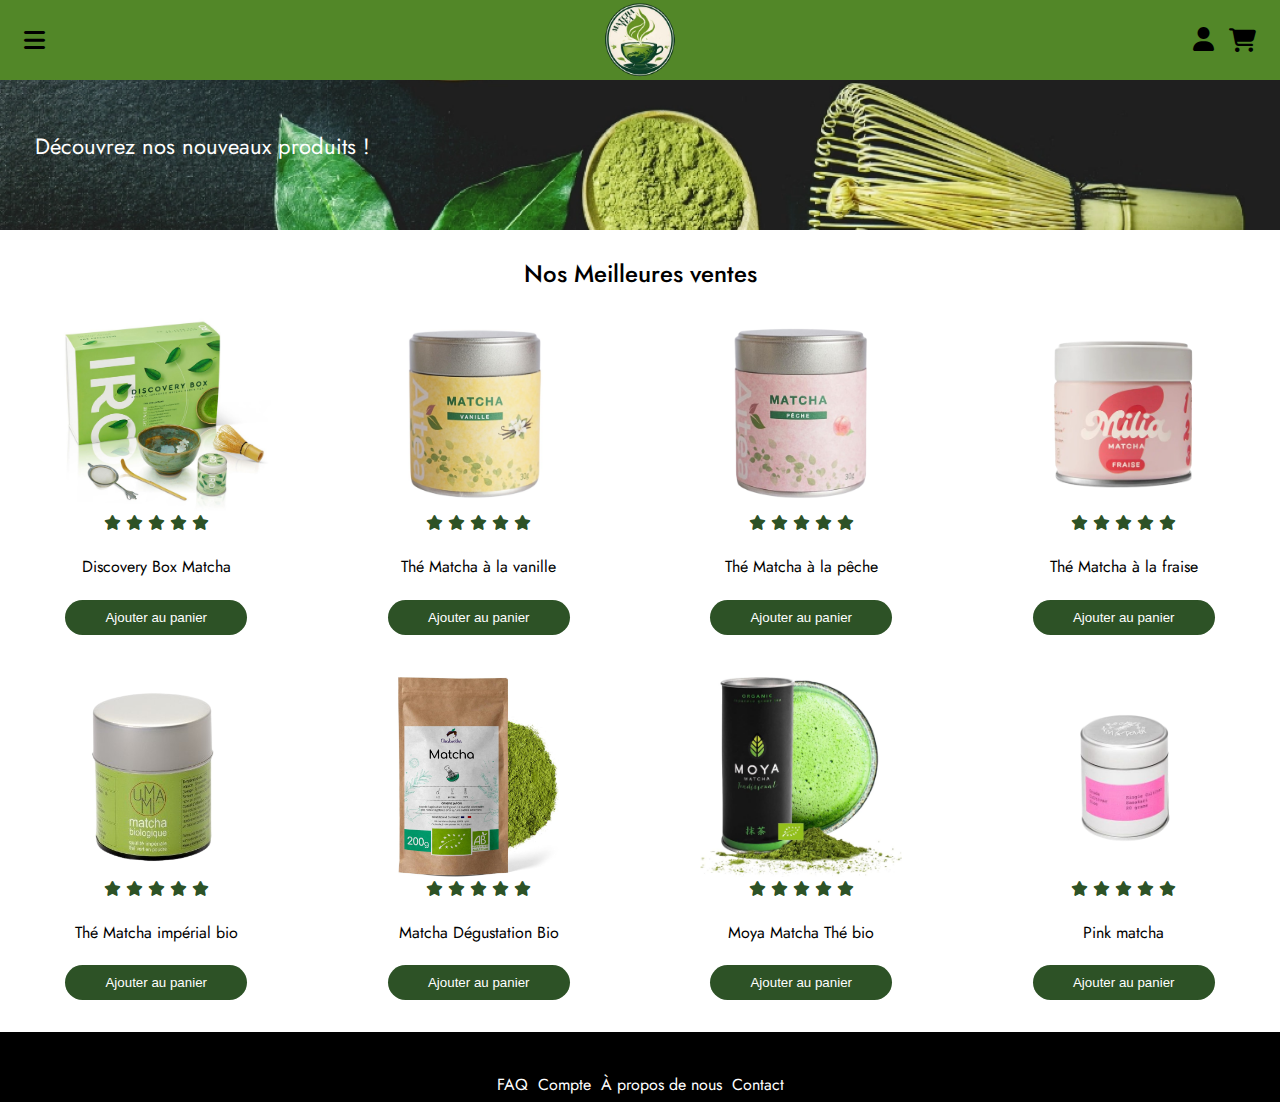
<file: pages/index.html>
<!DOCTYPE html>
<html lang="fr">
<head>
    <meta charset="UTF-8">
    <meta name="viewport" content="width=device-width, initial-scale=1.0">
    <link rel="stylesheet" href="../assets/styles.css">
    <link rel="stylesheet" href="https://cdnjs.cloudflare.com/ajax/libs/font-awesome/6.7.2/css/all.min.css">
    <link rel="preconnect" href="https://fonts.googleapis.com">
    <link rel="preconnect" href="https://fonts.googleapis.com">
    <link rel="preconnect" href="https://fonts.gstatic.com" crossorigin>
    <link href="https://fonts.googleapis.com/css2?family=Jost:ital,wght@0,100..900;1,100..900&family=Madimi+One&display=swap" rel="stylesheet">
    <title>Matcha tea</title>
</head>
<body>
    <header>
        <nav>
            <div class="nav-bar">
                <i class="fa-solid fa-bars"></i>
                <ul class="left-menu">
                    <li>
                        <a href="./vente.html">
                            Tout nos produits
                        </a>
                    </li>
                    <li>Thés</li>
                    <li>Accessoires</li>
                    <li>Matcha</li>
                </ul>
                <a href="./index.html" class="logo">
                    <img src="../assets/Logo_Matcha_Tea.png" alt="logo">
                </a>
                <div class="nav-icons">
                    <a href="./profil.html">
                        <i class="fa-solid fa-user"></i>
                    </a>
                    <i class="fa-solid fa-cart-shopping"></i>
                </div>
            </div>
        </nav>
        <section class="banner">
            <img src="../assets/the-matcha-png.png 1.png" alt="">
            <h2>Découvrez nos nouveaux produits !</h2>
        </section>
    </header>
    <main>
        <section id="best-sellers-container">
            <h2 class="best-sellers-title">Nos Meilleures ventes</h2>
            <div class="best-sellers-container">
                <div class="best-sellers-product">
                    <img src="../assets/Discovery box matcha 1.png" alt="">
                    <div class="rating-star">
                        <i class="fa-solid fa-star"></i>
                        <i class="fa-solid fa-star"></i>
                        <i class="fa-solid fa-star"></i>
                        <i class="fa-solid fa-star"></i>
                        <i class="fa-solid fa-star"></i>
                    </div>
                    <h4 class="best-sellers-description">Discovery Box Matcha</h4>
                    <button class="add-best-sellers">Ajouter au panier</button>
                </div>
                <div class="best-sellers-product">
                    <img src="../assets/Matcha vanille 1.png" alt="">
                    <div class="rating-star">
                        <i class="fa-solid fa-star"></i>
                        <i class="fa-solid fa-star"></i>
                        <i class="fa-solid fa-star"></i>
                        <i class="fa-solid fa-star"></i>
                        <i class="fa-solid fa-star gray-star"></i>
                    </div>
                    <h4 class="best-sellers-description">Thé Matcha à la vanille</h4>
                    <button class="add-best-sellers">Ajouter au panier</button>
                </div>
                <div class="best-sellers-product">
                    <img src="../assets/Matcha_pêche.png" alt="">
                    <div class="rating-star">
                        <i class="fa-solid fa-star"></i>
                        <i class="fa-solid fa-star"></i>
                        <i class="fa-solid fa-star"></i>
                        <i class="fa-solid fa-star"></i>
                        <i class="fa-solid fa-star gray-star"></i>
                    </div>
                    <h4 class="best-sellers-description">Thé Matcha à la pêche</h4>
                    <button class="add-best-sellers">Ajouter au panier</button>
                </div>
                <div class="best-sellers-product">
                    <img src="../assets/matcha3.png" alt="Thé Matcha à la fraise">
                    <div class="rating-star">
                        <i class="fa-solid fa-star"></i>
                        <i class="fa-solid fa-star"></i>
                        <i class="fa-solid fa-star"></i>
                        <i class="fa-solid fa-star"></i>
                        <i class="fa-solid fa-star"></i>
                    </div>
                    <h4 class="best-sellers-description">Thé Matcha à la fraise</h4>
                    <button class="add-best-sellers">Ajouter au panier</button>
                </div>
                <div class="best-sellers-product">
                    <img src="../assets/matcha-imperial-bio.png" alt="Thé Matcha impérial bio">
                    <div class="rating-star">
                        <i class="fa-solid fa-star"></i>
                        <i class="fa-solid fa-star"></i>
                        <i class="fa-solid fa-star"></i>
                        <i class="fa-solid fa-star"></i>
                        <i class="fa-solid fa-star"></i>
                    </div>
                    <h4 class="best-sellers-description">Thé Matcha impérial bio</h4>
                    <button class="add-best-sellers">Ajouter au panier</button>
                </div>
                <div class="best-sellers-product">
                    <img src="../assets/matcha-premium_bio.jpg" alt="">
                    <div class="rating-star">
                        <i class="fa-solid fa-star"></i>
                        <i class="fa-solid fa-star"></i>
                        <i class="fa-solid fa-star"></i>
                        <i class="fa-solid fa-star"></i>
                        <i class="fa-solid fa-star gray-star"></i>
                    </div>
                    <h4 class="best-sellers-description">Matcha Dégustation Bio</h4>
                    <!--19.99-->
                    <button class="add-best-sellers">Ajouter au panier</button>
                </div>
                <div class="best-sellers-product">
                    <img src="../assets/moya-matcha.jpg" alt="">
                    <div class="rating-star">
                        <i class="fa-solid fa-star"></i>
                        <i class="fa-solid fa-star"></i>
                        <i class="fa-solid fa-star"></i>
                        <i class="fa-solid fa-star"></i>
                        <i class="fa-solid fa-star"></i>
                    </div>
                    <h4 class="best-sellers-description">
                        Moya Matcha Thé bio
                    </h4>
                    <!--13.99-->
                    <button class="add-best-sellers">Ajouter au panier</button>
                </div>
                <div class="best-sellers-product">
                    <img src="../assets/pink_matcha.png" alt="Pink matcha">
                    <div class="rating-star">
                        <i class="fa-solid fa-star"></i>
                        <i class="fa-solid fa-star"></i>
                        <i class="fa-solid fa-star"></i>
                        <i class="fa-solid fa-star"></i>
                        <i class="fa-solid fa-star"></i>
                    </div>
                    <h4 class="best-sellers-description">Pink matcha</h4>
                    <button class="add-best-sellers">Ajouter au panier</button>
                </div>
            </div>
        </section>
    </main>
    <footer>
        <section>
            <h2 class="logo">Matcha tea</h2>
                <div>
                    <p>
                        FAQ
                    </p>
                    <p>
                        <a href="./user.html">
                            Compte
                        </a>
                    </p>
                    <p>
                        <a href="./apropos.html">
                            À propos de nous
                        </a>
                    </p>
                    <p>
                        <a href="./contact.html">
                            Contact
                        </a>
                    </p>
                </div>
        </section>
    </footer>
    <script>
        document.querySelector('.fa-bars').addEventListener('click', function() {
            const leftMenu = document.querySelector('.left-menu');
            // Toggle the sliding menu
            if (leftMenu.style.left === '0px') {
                leftMenu.style.left = '-350px'; // Slide out (off-screen)
            } else {
                leftMenu.style.left = '0px'; // Slide in (visible)
            }
        });
    </script>
</body>
</html>
</file>
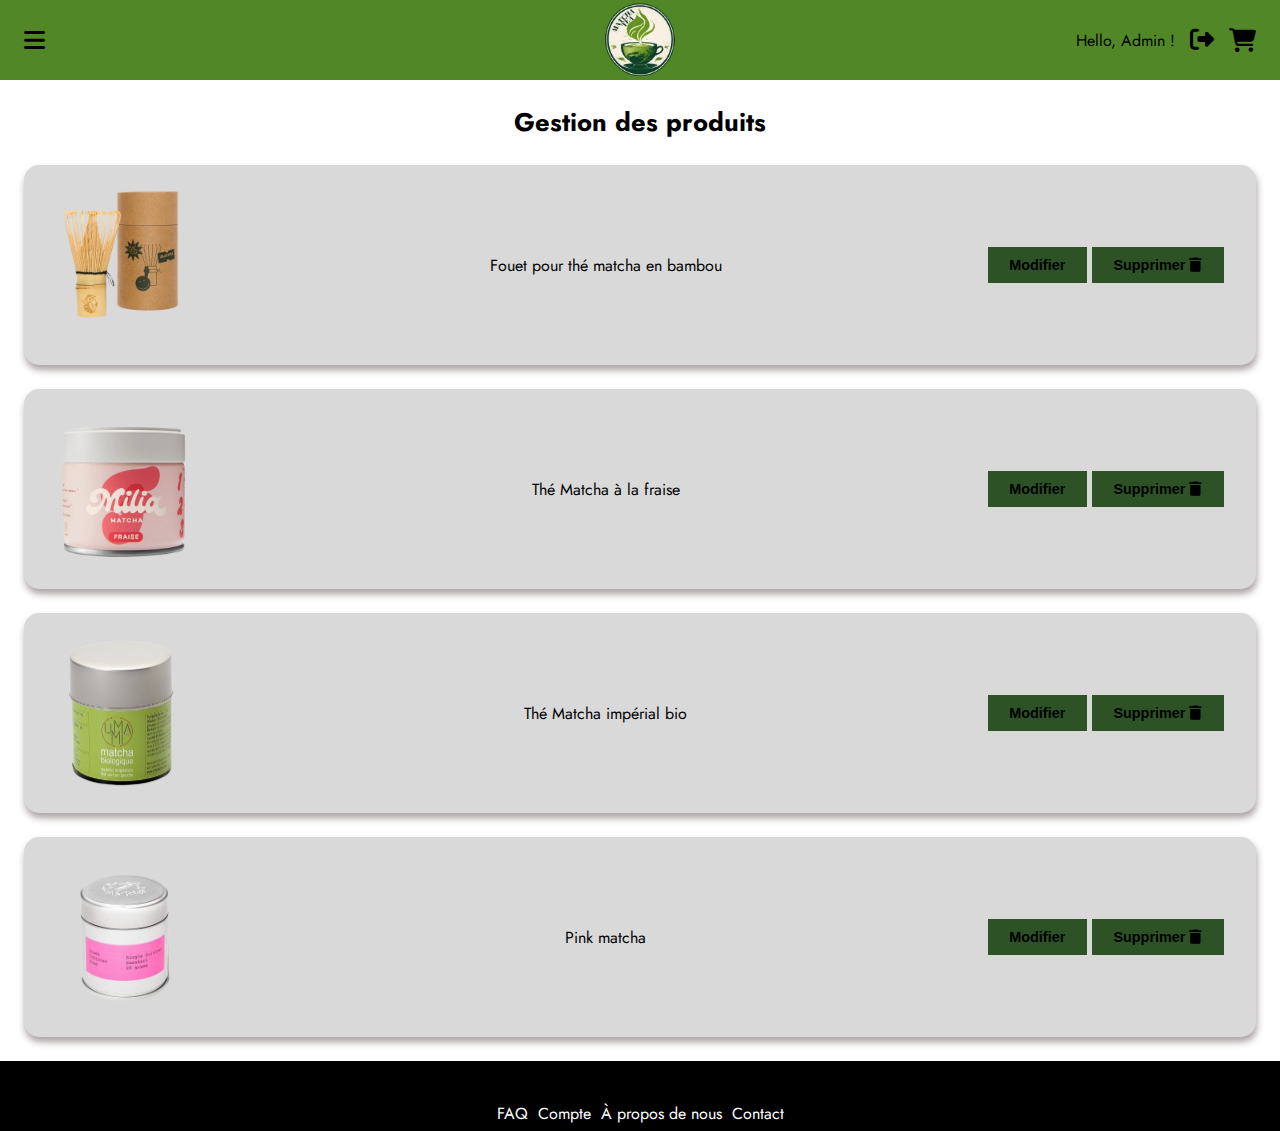
<file: pages/admin.html>
<!DOCTYPE html>
<html lang="en">
<head>
    <meta charset="UTF-8">
    <meta name="viewport" content="width=device-width, initial-scale=1.0">
    <link rel="stylesheet" href="../assets/styles.css">
    <link rel="stylesheet" href="https://cdnjs.cloudflare.com/ajax/libs/font-awesome/6.7.2/css/all.min.css">
    <link rel="preconnect" href="https://fonts.googleapis.com">
    <link rel="preconnect" href="https://fonts.googleapis.com">
    <link rel="preconnect" href="https://fonts.gstatic.com" crossorigin>
    <link href="https://fonts.googleapis.com/css2?family=Jost:ital,wght@0,100..900;1,100..900&family=Madimi+One&display=swap" rel="stylesheet">
    <title>Matcha Tea</title>
</head>
<body>
    <header>
        <nav>
            <div class="nav-bar">
                <i class="fa-solid fa-bars"></i>
                <ul class="left-menu">
                    <li><a href="#">Tableau de bord</a></li>
                    <li><a href="#">Gestion des produits</a></li>
                    <li><a href="#">Commandes</a></li>
                    <li><a href="#">Utilisateurs</a></li>
                    <li><a href="#">Paramètres</a></li>
                </ul>
                <a href="./index.html" class="logo">
                    <img src="../assets/Logo_Matcha_Tea.png" alt="logo">
                </a>
                <div class="nav-icons">
                    <p>Hello, Admin !</p>
                    <a href="./index.html">
                        <i class="fa-solid fa-right-from-bracket"></i>
                    </a>
                    <i class="fa-solid fa-cart-shopping"></i>
                </div>
            </div>
        </nav>
    </header>
    <main>
        <section class="admin-section">
            <h1>Gestion des produits</h1>
            <div class="admin-card">
                <img src="../assets/fouet_matcha.png" alt="fouet pour thé matcha en bambou">
                <p>Fouet pour thé matcha en bambou</p>
                <div class="buttons-card">
                    <button>Modifier</button>
                    <button>
                        Supprimer
                        <i class="fa-solid fa-trash"></i>
                    </button>
                </div>
            </div>
            <div class="admin-card">
                <img src="../assets/matcha3.png" alt="Thé Matcha à la fraise">
                <p>Thé Matcha à la fraise</p>
                <div class="buttons-card">
                    <button>Modifier</button>
                    <button>
                        Supprimer
                        <i class="fa-solid fa-trash"></i>
                    </button>
                </div>
            </div>
            <div class="admin-card">
                <img src="../assets/matcha-imperial-bio.png" alt="Thé Matcha impérial bio">
                <p>Thé Matcha impérial bio</p>
                <div class="buttons-card">
                    <button>Modifier</button>
                    <button>
                        Supprimer
                        <i class="fa-solid fa-trash"></i>
                    </button>
                </div>
            </div>
            <div class="admin-card">
                <img src="../assets/pink_matcha.png" alt="Pink matcha">
                <p>Pink matcha</p>
                <div class="buttons-card">
                    <button>Modifier</button>
                    <button>
                        Supprimer
                        <i class="fa-solid fa-trash"></i>
                    </button>
                </div>
            </div>  
        </section>
    </main>
    <footer>
        <section>
            <h2 class="logo">Matcha tea</h2>
                <div>
                    <p>
                        FAQ
                    </p>
                    <p>
                        <a href="./user.html">
                            Compte
                        </a>
                    </p>
                    <p>
                        <a href="./apropos.html">
                            À propos de nous
                        </a>
                    </p>
                    <p>
                        <a href="./contact.html">
                            Contact
                        </a>
                    </p>
                </div>
        </section>
    </footer>
    <script>
        document.querySelector('.fa-bars').addEventListener('click', function() {
            const leftMenu = document.querySelector('.left-menu');
            // Toggle the sliding menu
            if (leftMenu.style.left === '0px') {
                leftMenu.style.left = '-350px'; // Slide out (off-screen)
            } else {
                leftMenu.style.left = '0px'; // Slide in (visible)
            }
        });
    </script>
</body>
</html>
</file>
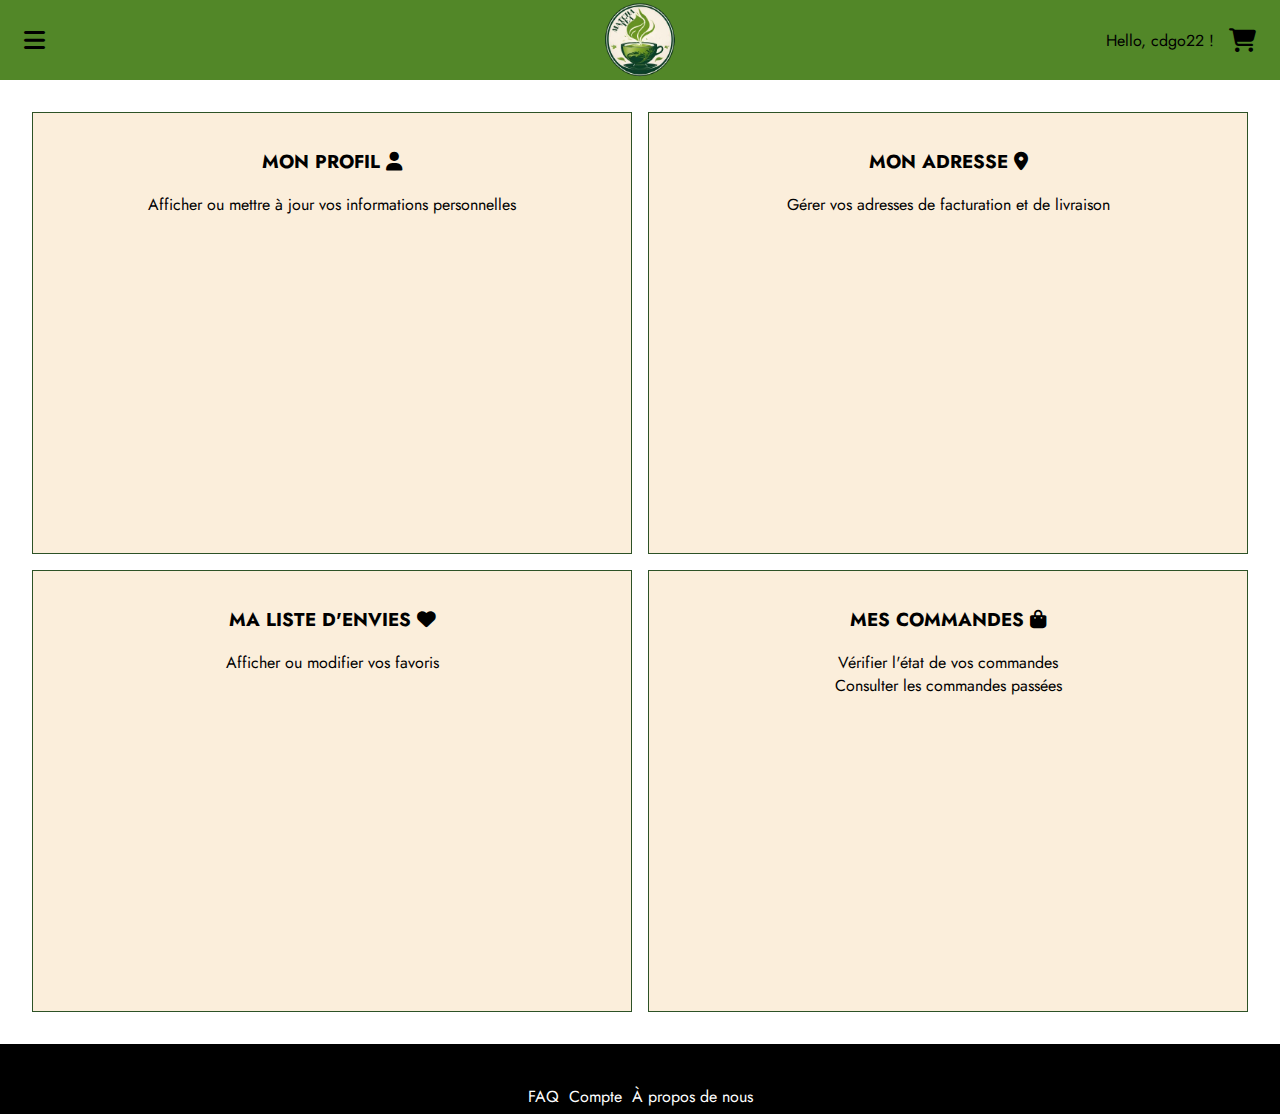
<file: pages/client.html>
<!DOCTYPE html>
<html lang="en">
<head>
    <meta charset="UTF-8">
    <meta name="viewport" content="width=device-width, initial-scale=1.0">
    <link rel="stylesheet" href="../assets/styles.css">
    <link rel="stylesheet" href="https://cdnjs.cloudflare.com/ajax/libs/font-awesome/6.7.2/css/all.min.css">
    <link rel="preconnect" href="https://fonts.googleapis.com">
    <link rel="preconnect" href="https://fonts.googleapis.com">
    <link rel="preconnect" href="https://fonts.gstatic.com" crossorigin>
    <link href="https://fonts.googleapis.com/css2?family=Jost:ital,wght@0,100..900;1,100..900&family=Madimi+One&display=swap" rel="stylesheet">
    <title>Matcha Tea</title>
</head>
<body>
    <header>
        <nav>
            <div class="nav-bar">
                <i class="fa-solid fa-bars"></i>
                <ul class="left-menu">
                    <li>
                        <a href="./vente.html">
                            Tout nos produits
                        </a>
                    </li>
                    <li>Thés</li>
                    <li>Accessoires</li>
                    <li>Matcha</li>
                </ul>
                <a href="./index.html" class="logo">
                    <img src="../assets/Logo_Matcha_Tea.png" alt="logo">
                </a>
                <div class="nav-icons">
                    <p>Hello, cdgo22 !</p>
                    <i class="fa-solid fa-cart-shopping"></i>
                </div>
            </div>
        </nav>
    </header>
    <main>
        <section class="client-section">
            <div class="client-card">
                <h3>
                    MON PROFIL
                    <i class="fa-solid fa-user"></i>
                </h3>
                <p>Afficher ou mettre à jour vos informations personnelles</p>
            </div>
            <div class="client-card">
                <h3>
                    MON ADRESSE
                    <i class="fa-solid fa-location-dot"></i>
                </h3>
                <p>Gérer vos adresses de facturation et de livraison</p>
            </div>
            <div class="client-card">
                <h3>
                    MA LISTE D'ENVIES
                    <i class="fa-solid fa-heart"></i>
                </h3>
                <p>Afficher ou modifier vos favoris</p>
            </div>
            <div class="client-card">
                <h3>
                    MES COMMANDES
                    <i class="fa-solid fa-bag-shopping"></i>
                </h3>
                <p>Vérifier l'état de vos commandes</p>
                <p>Consulter les commandes passées</p>
            </div>
        </section>
    </main>
    <footer>
        <section>
            <h2 class="logo">Matcha tea</h2>
                <div>
                    <p>
                        FAQ
                    </p>
                    <p>
                        <a href="./user.html">
                            Compte
                        </a>
                    </p>
                    <p>
                        <a href="./apropos.html">
                            À propos de nous
                        </a>
                    </p>
                </div>
        </section>
    </footer>
    <script>
        document.querySelector('.fa-bars').addEventListener('click', function() {
            const leftMenu = document.querySelector('.left-menu');
            // Toggle the sliding menu
            if (leftMenu.style.left === '0px') {
                leftMenu.style.left = '-350px'; // Slide out (off-screen)
            } else {
                leftMenu.style.left = '0px'; // Slide in (visible)
            }
        });
    </script>
</body>
</html>
</file>
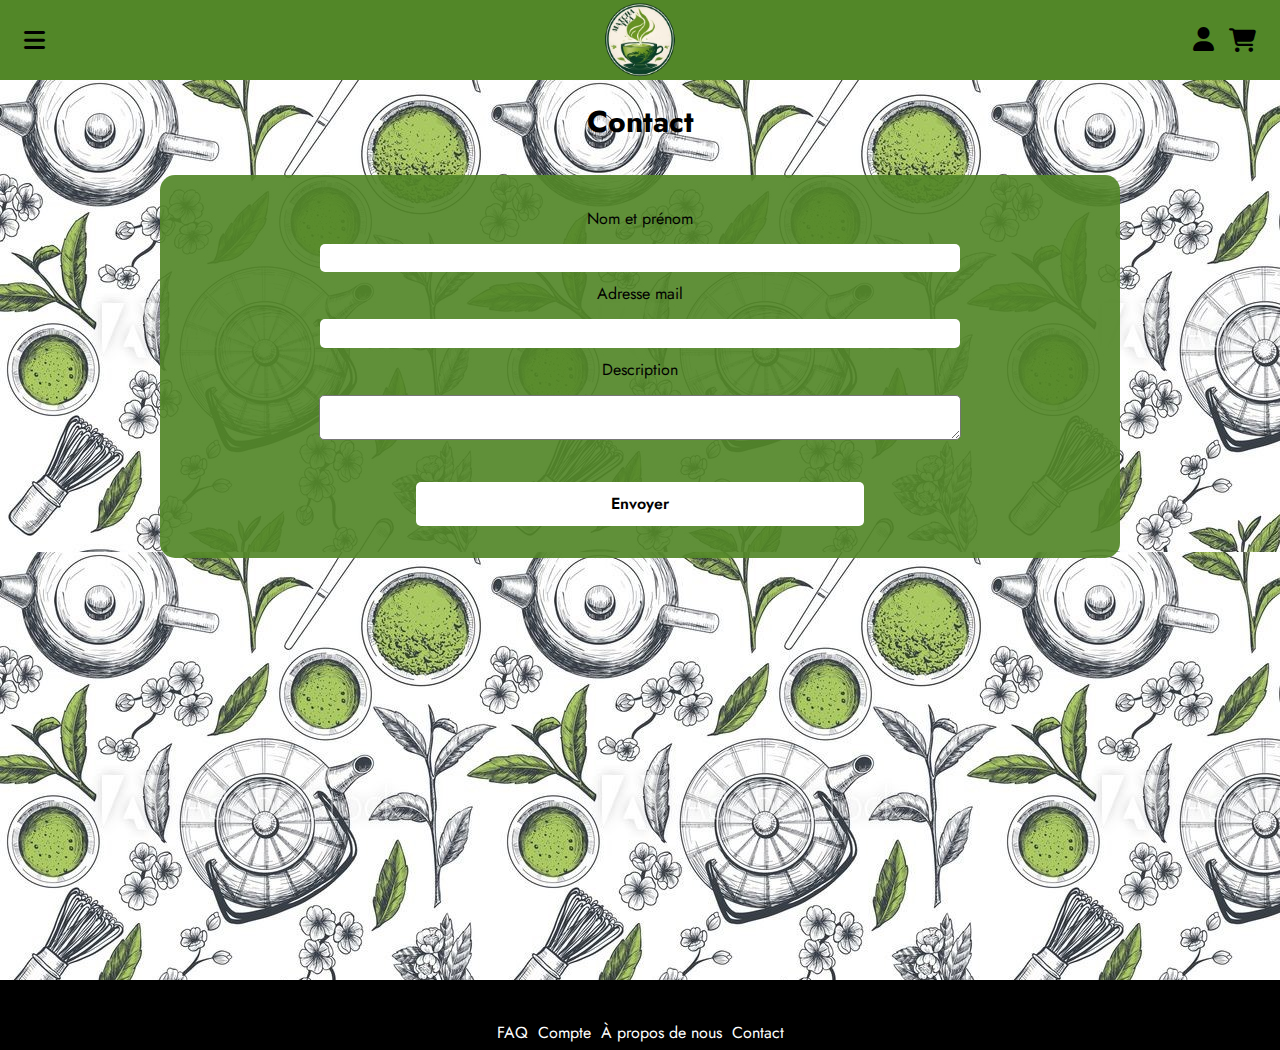
<file: pages/contact.html>
<!DOCTYPE html>
<html lang="fr">
<head>
    <meta charset="UTF-8">
    <meta name="viewport" content="width=device-width, initial-scale=1.0">
    <link rel="stylesheet" href="../assets/styles.css">
    <link rel="stylesheet" href="https://cdnjs.cloudflare.com/ajax/libs/font-awesome/6.7.2/css/all.min.css">
    <link rel="preconnect" href="https://fonts.googleapis.com">
    <link rel="preconnect" href="https://fonts.googleapis.com">
    <link rel="preconnect" href="https://fonts.gstatic.com" crossorigin>
    <link href="https://fonts.googleapis.com/css2?family=Jost:ital,wght@0,100..900;1,100..900&family=Madimi+One&display=swap" rel="stylesheet">
    <title>Matcha tea</title>
</head>
<body class="contact-body">
    <header>
        <nav>
            <div class="nav-bar">
                <i class="fa-solid fa-bars"></i>
                <ul class="left-menu">
                    <li>
                        <a href="./vente.html">
                            Tout nos produits
                        </a>
                    </li>
                    <li>Thés</li>
                    <li>Accessoires</li>
                    <li>Matcha</li>
                </ul>
                <a href="./index.html" class="logo">
                    <img src="../assets/Logo_Matcha_Tea.png" alt="logo">
                </a>
                <div class="nav-icons">
                    <a href="./profil.html">
                        <i class="fa-solid fa-user"></i>
                    </a>
                    <i class="fa-solid fa-cart-shopping"></i>
                </div>
            </div>
        </nav>
    </header>
    <main class="contact">
        <section class="contact-container">
            <h1 class="contact-title">Contact</h1>
            <form id="contact-form">
                <label for="name" id="name">Nom et prénom</label>
                    <input
                        type="text"
                    >
                </label>
                <label for="mail" id="mail">Adresse mail</label>
                    <input
                        type="text"
                    >
                </label>
                <label for="description" id="description">Description</label>
                    <textarea
                    >
                    </textarea>
                <button id="send-button">Envoyer</button>
            </form>
        </section>
    </main>
    <footer>
        <section>
            <h2 class="logo">Matcha tea</h2>
                <div>
                    <p>
                        FAQ
                    </p>
                    <p>
                        <a href="./user.html">
                            Compte
                        </a>
                    </p>
                    <p>
                        <a href="./apropos.html">
                            À propos de nous
                        </a>
                    </p>
                    <p>
                        Contact
                    </p>
                </div>
        </section>
    </footer>
    <script>
        document.querySelector('.fa-bars').addEventListener('click', function() {
            const leftMenu = document.querySelector('.left-menu');
            // Toggle the sliding menu
            if (leftMenu.style.left === '0px') {
                leftMenu.style.left = '-350px'; // Slide out (off-screen)
            } else {
                leftMenu.style.left = '0px'; // Slide in (visible)
            }
        });
    </script>
</body>
</html>
</file>
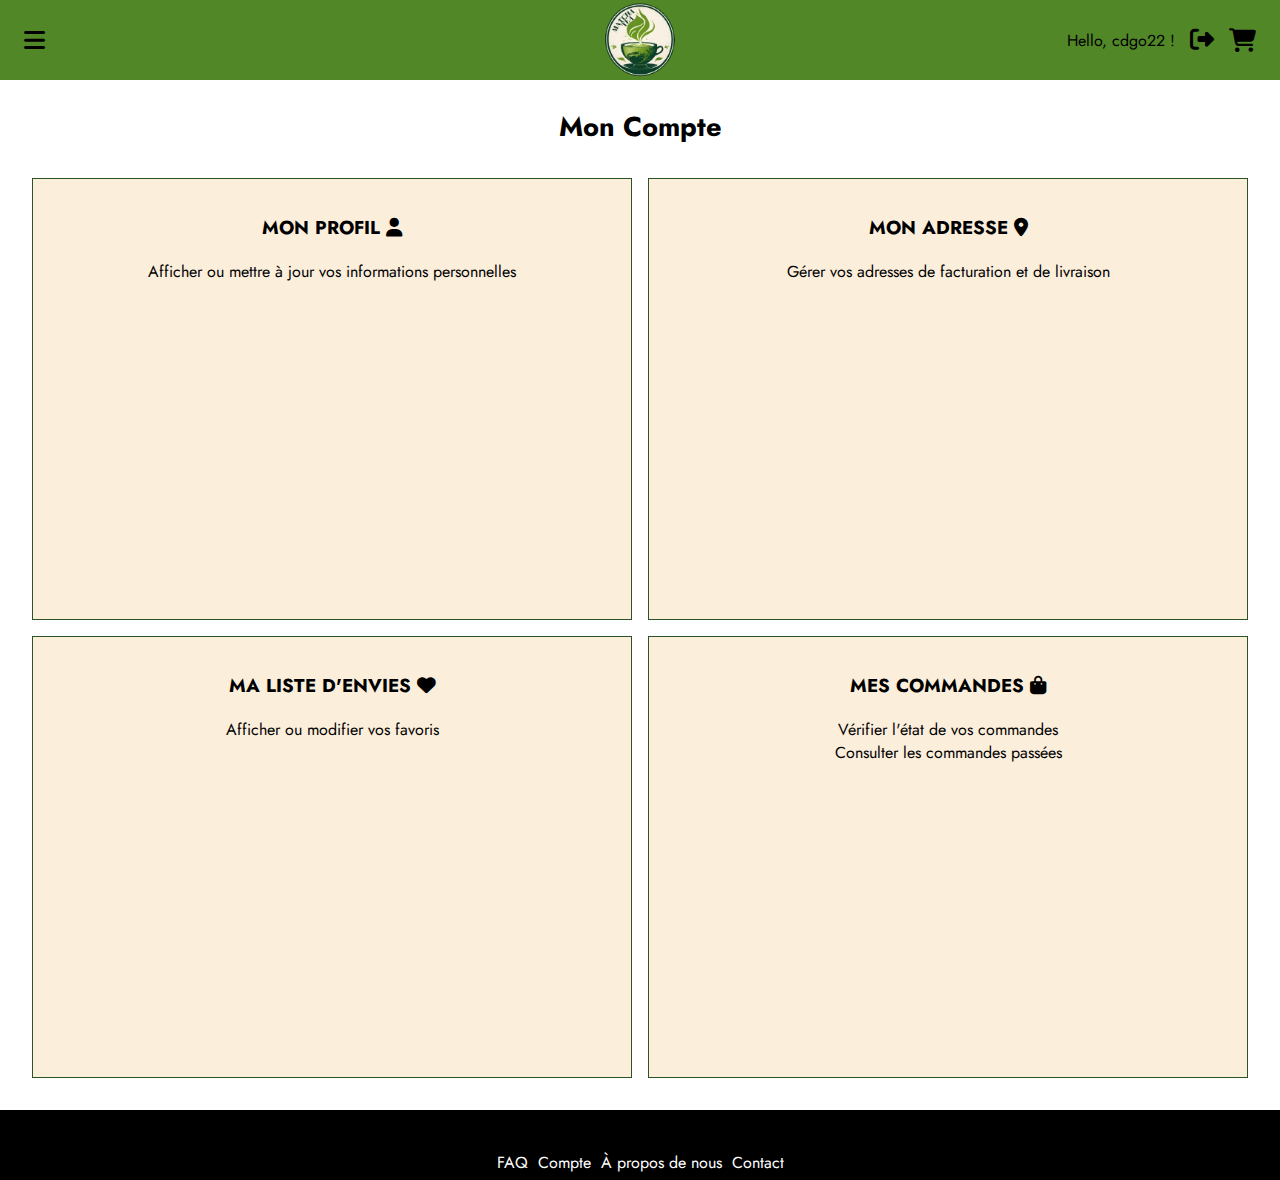
<file: pages/profil.html>
<!DOCTYPE html>
<html lang="en">
<head>
    <meta charset="UTF-8">
    <meta name="viewport" content="width=device-width, initial-scale=1.0">
    <link rel="stylesheet" href="../assets/styles.css">
    <link rel="stylesheet" href="https://cdnjs.cloudflare.com/ajax/libs/font-awesome/6.7.2/css/all.min.css">
    <link rel="preconnect" href="https://fonts.googleapis.com">
    <link rel="preconnect" href="https://fonts.googleapis.com">
    <link rel="preconnect" href="https://fonts.gstatic.com" crossorigin>
    <link href="https://fonts.googleapis.com/css2?family=Jost:ital,wght@0,100..900;1,100..900&family=Madimi+One&display=swap" rel="stylesheet">
    <title>Matcha Tea</title>
</head>
<body>
    <header>
        <nav>
            <div class="nav-bar">
                <i class="fa-solid fa-bars"></i>
                <ul class="left-menu">
                    <li>
                        <a href="./vente.html">
                            Tout nos produits
                        </a>
                    </li>
                    <li>Thés</li>
                    <li>Accessoires</li>
                    <li>Matcha</li>
                </ul>
                <a href="./index.html" class="logo">
                    <img src="../assets/Logo_Matcha_Tea.png" alt="logo">
                </a>
                <div class="nav-icons">
                    <p>Hello, cdgo22 !</p>
                    <a href="./index.html">
                        <i class="fa-solid fa-right-from-bracket"></i>
                    </a>
                    <i class="fa-solid fa-cart-shopping"></i>
                </div>
            </div>
        </nav>
    </header>
    <main>
        <section>
            <h1 class="client-section-title">Mon Compte</h1>
            <div class="client-section">
                <div class="client-card">
                    <h3>
                        MON PROFIL
                        <i class="fa-solid fa-user"></i>
                    </h3>
                    <p>Afficher ou mettre à jour vos informations personnelles</p>
                </div>
                <div class="client-card">
                    <h3>
                        MON ADRESSE
                        <i class="fa-solid fa-location-dot"></i>
                    </h3>
                    <p>Gérer vos adresses de facturation et de livraison</p>
                </div>
                <div class="client-card">
                    <h3>
                        MA LISTE D'ENVIES
                        <i class="fa-solid fa-heart"></i>
                    </h3>
                    <p>Afficher ou modifier vos favoris</p>
                </div>
                <div class="client-card">
                    <h3>
                        MES COMMANDES
                        <i class="fa-solid fa-bag-shopping"></i>
                    </h3>
                    <p>Vérifier l'état de vos commandes</p>
                    <p>Consulter les commandes passées</p>
                </div>
            </div>
        </section>
    </main>
    <footer>
        <section>
            <h2 class="logo">Matcha tea</h2>
                <div>
                    <p>
                        FAQ
                    </p>
                    <p>
                        <a href="./user.html">
                            Compte
                        </a>
                    </p>
                    <p>
                        <a href="./apropos.html">
                            À propos de nous
                        </a>
                    </p>
                    <p>
                        <a href="./contact.html">
                            Contact
                        </a>
                    </p>
                </div>
        </section>
    </footer>
    <script>
        document.querySelector('.fa-bars').addEventListener('click', function() {
            const leftMenu = document.querySelector('.left-menu');
            // Toggle the sliding menu
            if (leftMenu.style.left === '0px') {
                leftMenu.style.left = '-350px'; // Slide out (off-screen)
            } else {
                leftMenu.style.left = '0px'; // Slide in (visible)
            }
        });
    </script>
</body>
</html>
</file>
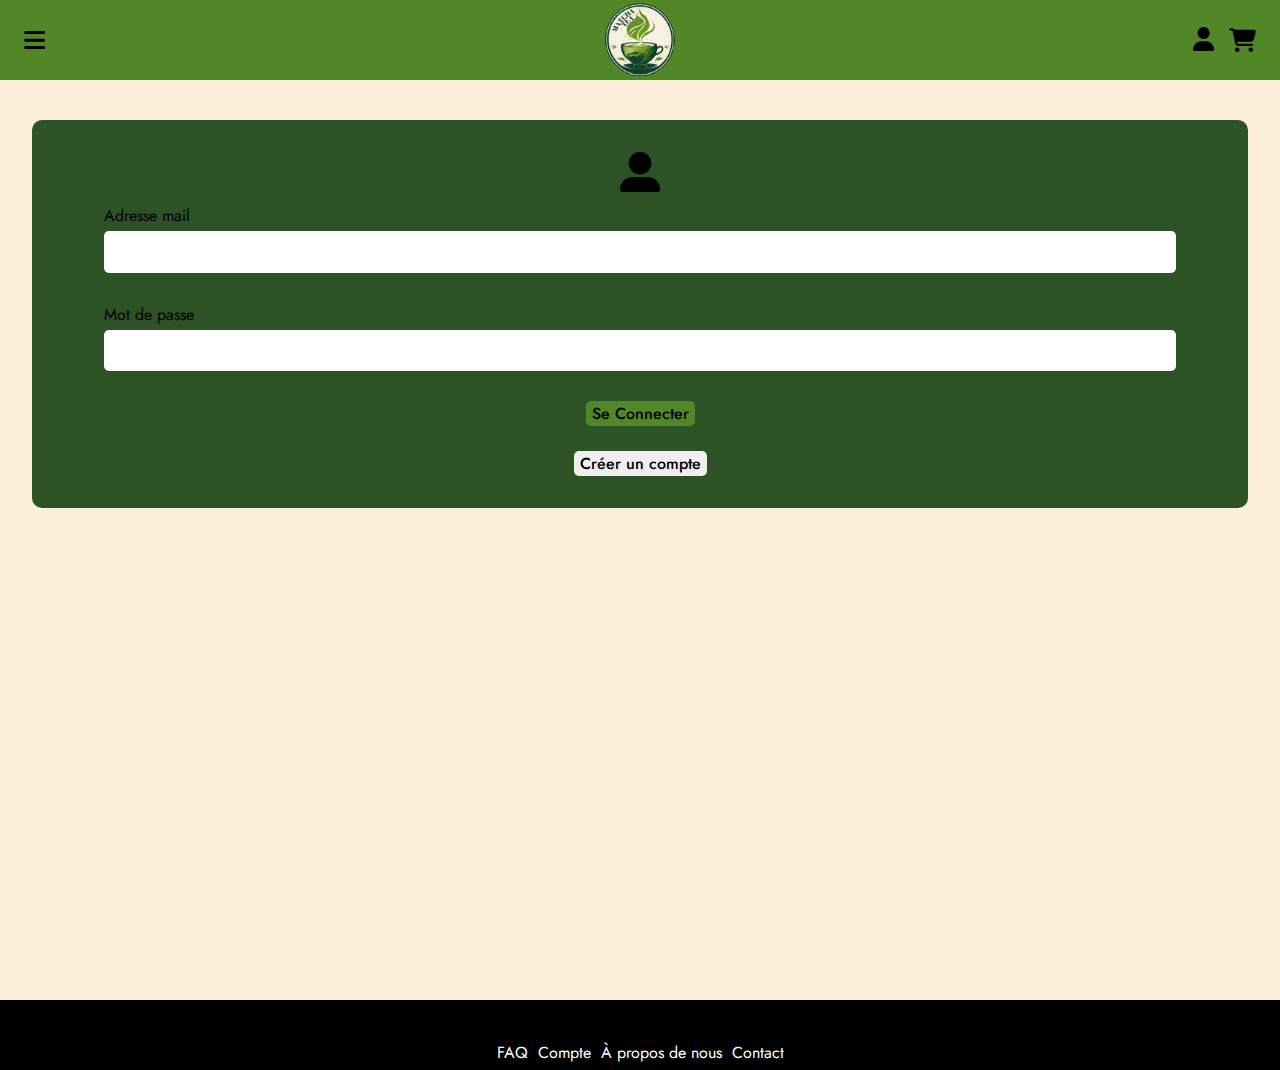
<file: pages/user.html>
<!DOCTYPE html>
<html lang="en">
<head>
    <meta charset="UTF-8">
    <meta name="viewport" content="width=device-width, initial-scale=1.0">
    <link rel="stylesheet" href="../assets/styles.css">
    <link rel="stylesheet" href="https://cdnjs.cloudflare.com/ajax/libs/font-awesome/6.7.2/css/all.min.css">
    <link rel="preconnect" href="https://fonts.googleapis.com">
    <link rel="preconnect" href="https://fonts.googleapis.com">
    <link rel="preconnect" href="https://fonts.gstatic.com" crossorigin>
    <link href="https://fonts.googleapis.com/css2?family=Jost:ital,wght@0,100..900;1,100..900&family=Madimi+One&display=swap" rel="stylesheet">
    <title>Matcha Tea</title>
</head>
<body>
    <header>
        <nav>
            <div class="nav-bar">
                <i class="fa-solid fa-bars"></i>
                <ul class="left-menu">
                    <li>
                        <a href="./vente.html">
                            Tout nos produits
                        </a>
                    </li>
                    <li>Thés</li>
                    <li>Accessoires</li>
                    <li>Matcha</li>
                </ul>
                <a href="./index.html" class="logo">
                    <img src="../assets/Logo_Matcha_Tea.png" alt="logo">
                </a>
                <div class="nav-icons">
                    <a href="./profil.html">
                        <i class="fa-solid fa-user"></i>
                    </a>
                    <i class="fa-solid fa-cart-shopping"></i>
                </div>
            </div>
        </nav>
    </header>
    <main>
        <section class="user-container">
            <h1></h1>
            <form id="user-form">
                <i class="fa-solid fa-user-large"></i>
                <label for="email" name="email">Adresse mail</label>
                <input type="email" id="email">
                <label for="password" name="password">Mot de passe</label>
                <input type="password" id="password">
                <div class="buttons">
                    <button class="connect-button">Se Connecter</button>
                    <button>Créer un compte</button>
                </div>
            </form>
        </section>
    </main>
    <footer>
        <section>
            <h2 class="logo">Matcha tea</h2>
                <div>
                    <p>
                        FAQ
                    </p>
                    <p>
                        <a href="./user.html">
                            Compte
                        </a>
                    </p>
                    <p>
                        <a href="./apropos.html">
                            À propos de nous
                        </a>
                    </p>
                    <p>
                        <a href="./contact.html">
                            Contact
                        </a>
                    </p>
                </div>
        </section>
    </footer>
    <script>
        document.querySelector('.fa-bars').addEventListener('click', function() {
            const leftMenu = document.querySelector('.left-menu');
            // Toggle the sliding menu
            if (leftMenu.style.left === '0px') {
                leftMenu.style.left = '-350px'; // Slide out (off-screen)
            } else {
                leftMenu.style.left = '0px'; // Slide in (visible)
            }
        });
    </script>
</body>
</html>
</file>
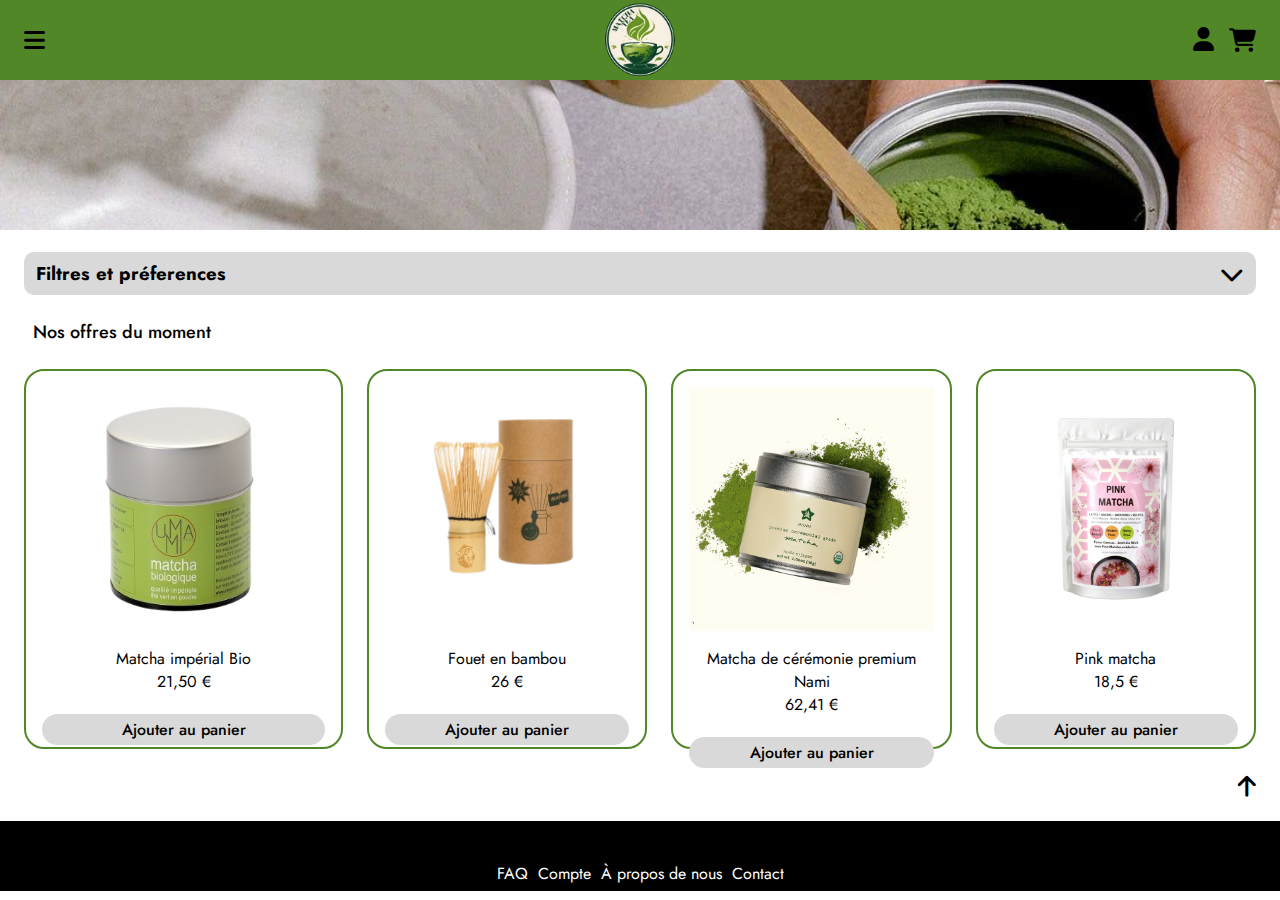
<file: pages/vente.html>
<!DOCTYPE html>
<html lang="fr">
<head>
    <meta charset="UTF-8">
    <meta name="viewport" content="width=device-width, initial-scale=1.0">
    <link rel="stylesheet" href="../assets/styles.css">
    <link rel="stylesheet" href="https://cdnjs.cloudflare.com/ajax/libs/font-awesome/6.7.2/css/all.min.css">
    <link rel="preconnect" href="https://fonts.googleapis.com">
    <link rel="preconnect" href="https://fonts.googleapis.com">
    <link rel="preconnect" href="https://fonts.gstatic.com" crossorigin>
    <link href="https://fonts.googleapis.com/css2?family=Jost:ital,wght@0,100..900;1,100..900&family=Madimi+One&display=swap" rel="stylesheet">
    <title>Matcha tea</title>
</head>
<body>
    <header>
        <nav>
            <div class="nav-bar">
                <i class="fa-solid fa-bars"></i>
                <ul class="left-menu">
                    <li>Tout nos produits</li>
                    <li>Thés</li>
                    <li>Accessoires</li>
                    <li>Matcha</li>
                </ul>
                <a href="./index.html" class="logo">
                    <img src="../assets/Logo_Matcha_Tea.png" alt="logo">
                </a>
                <div class="nav-icons">
                    <a href="./profil.html">
                        <i class="fa-solid fa-user"></i>
                    </a>
                    <i class="fa-solid fa-cart-shopping"></i>
                </div>
            </div>
        </nav>
        <img src="../assets/banner.jpg" alt="" class="sell-banner">
    </header>
    <main class="matcha-sells">
        <section>
            <div class="filters-icons">
                <h3 class="filters">Filtres et préferences</h3>
                <i class="fa-solid fa-chevron-down"></i>
            </div>
            <div class="filters-preferences">
                <p>Nouveautés</p>
                <p class="promo-filter">
                    Promos
                    <i class="fa-solid fa-percent"></i>
                </p>
                <p class="price-filter">
                    Prix croissant
                    <i class="fa-solid fa-arrow-down"></i>
                </p>
                <p class="price-filter">
                    Prix décroissant
                    <i class="fa-solid fa-arrow-up"></i>
                </p>
                <p>Meilleures notes</p>
            </div>
            <h4 class="offers">Nos offres du moment</h4>
            <div class="matcha-offer">
                <div class="matcha_card">
                    <img src="../assets/matcha-imperial-bio.png" alt="Matcha impérial Bio">
                    <div class="matcha-description">
                        <p>
                            Matcha impérial Bio<br>
                            21,50 €
                        </p>
                        <p class="add-to-cart">Ajouter au panier</p>
                    </div>
                </div>
                <div class="matcha_card">
                    <img src="../assets/fouet_matcha.png" alt="fouet pour thé matcha en bambou">
                    <div class="matcha-description">
                        <p>
                            Fouet en bambou<br>
                            26 €
                        </p>
                        <p class="add-to-cart">Ajouter au panier</p>
                    </div>
                </div>
                <div class="matcha_card">
                    <img src="../assets/matcha.jpg" alt="Matcha de cérémonie premium Nami">
                    <div  class="matcha-description">
                        <p>
                            Matcha de cérémonie premium Nami<br>
                            62,41 €
                        </p>
                        <p class="add-to-cart">Ajouter au panier</p>
                    </div>
                </div>
                <div class="matcha_card">
                    <img src="../assets/pink_matcha2.jpg" alt="pink matcha">
                    <div  class="matcha-description">
                        <p>
                            Pink matcha<br>
                            18,5 € 
                        </p>
                        <p class="add-to-cart">Ajouter au panier</p>
                    </div>
                </div>
            </div>
            <i class="fa-solid fa-arrow-up">
                <a href="./index.html"></a>
            </i>
        </section>
    </main>
    <footer>
        <section>
            <h2 class="logo">Matcha tea</h2>
                <div>
                    <p>
                        FAQ
                    </p>
                    <p>
                        <a href="./user.html">
                            Compte
                        </a>
                    </p>
                    <p>
                        <a href="./apropos.html">
                            À propos de nous
                        </a>
                    </p>
                    <p>
                        <a href="./contact.html">
                            Contact
                        </a>
                    </p>
                </div>
        </section>
    </footer>
    <script>
        document.querySelector('.fa-bars').addEventListener('click', function() {
            const leftMenu = document.querySelector('.left-menu');
            // Toggle the sliding menu
            if (leftMenu.style.left === '0px') {
                leftMenu.style.left = '-350px'; // Slide out (off-screen)
            } else {
                leftMenu.style.left = '0px'; // Slide in (visible)
            }
        });
        
        const toggleIcon = document.querySelector('.fa-chevron-down');
        const filtersPreferences = document.querySelector('.filters-preferences');
        // Ajouter un événement de clic sur l'icône
        toggleIcon.addEventListener('click', () => {
        // Basculer l'affichage de la section des filtres
        filtersPreferences.classList.toggle('show'); // Ajouter ou enlever la classe 'show'
        // Basculer entre 'fa-chevron-down' et 'fa-chevron-up'
        toggleIcon.classList.toggle('fa-chevron-up');
    });
    </script>
</body>
</html>
</file>
<file: assets/styles.css>
body{
    font-family: "Jost", serif;
    margin: 0;
}

a {
    color: #000000;
    font-family: "Jost", serif;
    text-decoration: none;
    cursor: pointer;
}

ul{
    list-style-type: none;
    padding: 0;
}

button{
    cursor: pointer;
}

.left-menu{
    display: flex;
    flex-direction: column;
    position: absolute;
    top: 64px;
    left: -350px;
    background: #2D5226;
    padding: 1.5em .75em;
    z-index: 1;
    transition: left .3s ease-in-out;
}

.left-menu li:hover, .left-menu a:hover{
    color: #FFFFFF;
    cursor: pointer;
}

.fa-solid {
    font-size: 24px;
}

.fa-bars{
    cursor: pointer;
}


.nav-bar{
    height: 80px;
    padding-inline: 1.5em;
    background: #528728;
    display: flex;
    align-items: center;
    justify-content: space-between;
    position: relative;
}

.nav-bar .logo img{
    display: flex;
    height: 185px;
    position: absolute;
    top: -52px;
    left: 50%;
    transform: translateX(-50%);
}

.nav-icons{
    display: flex;
    align-items: center;
    gap: 15px;
}
.nav-icons i {
    cursor: pointer;
}

.banner {
    position: relative;
}

.banner h2{
    color: #FFFFFF;
    font-family: "Jost", serif;
    font-size: 22px;
    font-weight: 400;
    position: absolute;
    top: 30px;
    left: 35px;
}

.banner img, .sell-banner{
    height: 150px;
    width: 100%;
    object-fit: cover;
}

footer a {
    color: #FFFFFF;
}

/******** HOME PAGE ********/
.best-sellers-title{
    font-family: "Jost", serif;
    font-weight: 500;
    text-align: center;
}

.best-sellers-container{
    display: grid;
    grid-template-columns: repeat(4, 1fr);
    grid-template-rows: repeat(2, 1fr);
    gap: 10px;
}

@media (max-width: 700px){
    .best-sellers-container{
        display: flex;
        flex-direction: column;
    }
}

.best-sellers-product{
    display: flex;
    flex-direction: column;
    align-items: center;
    margin-bottom: 2em;
    width: 100%;
}

.best-sellers-product img {
    width: 100%;
    height: 200px;
    object-fit: contain;
}

.gray-star{
    color: #D9D9D9;
}

.best-sellers-description{
    font-weight: 400;
}

.add-best-sellers{
    padding: .75em 3em;
    border: none;
    border-radius: 25px;
    background: #2D5226;
    color: #FFFFFF;
}

.add-best-sellers:hover{
    background: #528728;
}

.fa-star{
    font-size: 15px;
    color: #2D5226;
}

footer section{
    background: #000000;
    height: 70px;
    display: flex;
    flex-direction: column;
    justify-content: center;
    align-items: center;
}

footer .logo{
    margin: 0;
}

footer div{
    display: flex;
    gap: 10px;
}

footer p {
    color: #FFFFFF;
    margin: 0;
}

@media(max-width: 768px){
    .banner h2{
        font-size: 20px;
    }

    .best-sellers-container{
        flex-direction: column;
    }

    .best-sellers-title{
        font-size: 22px;
    }
}

/*.logo img{
    display: flex;
    width: 100%;
    object-fit: cover;
    height: 185px;
}*/


/****** CONTACT PAGE *******/
.contact{
    height: 100vh;
}

.contact-title {
    text-align: center;
    margin: 0;
    padding: 20px 0 0;
    font-size: 30px;
}

#contact-form{
    background: #528728eb;
    margin: 2em auto;
    width: 70%;
    border-radius: 15px;
    padding: 2em;
    display: flex;
    flex-direction: column;
    align-items: center;
    gap: 10px;
}

.contact-container{
    background: url(../assets/bg.jpg) repeat;
    height: 100vh;
    display: flex;
    flex-direction: column;
    align-items: center;
}

input[type=text]{
    background: #FFFFFF;
    border: none;
    border-radius: 5px;
    width: 70%;
    padding: .5em;
}

textarea{
    padding: .5em;
    width: 70%;
    border-radius: 5px;
}

label {
    margin-bottom: 4px;
}

#send-button{
    font-family: "Jost", sans-serif;
    font-size: 16px;
    font-weight: 600;
    text-align: center;
    border: none;
    border-radius: 5px;
    background: #FFFFFF;
    margin-top: 2em;
    padding: .65em 0;
    width: 50%;
    box-sizing: border-box;
    transition: all ease-in .1s;
}

#send-button:hover{
    background: #2D5226;
}

/******* SELL PAGE *******/
.matcha-sells{
    margin: 1em 1.5em 4.5em;
    position: relative;
}

.filters-icons{
    display: flex;
    justify-content: space-between;
    align-items: center;
    background-color: #D9D9D9;
    padding: .5em .75em;
    border-radius: 10px;
}

.filters-icons h3 {
    margin: 0;
}

.fa-chevron-down:hover{
    transform: rotate(180deg);
    transition: transform .3s ease-in-out;
}

.filters-preferences{
    display: none;
    position: relative;
    top: -10px;
    z-index: -1;
    padding: 1em 0 0 1em;
    border-radius: 0 0 5px 5px;
    box-shadow: -1px 11px 23px -4px rgba(82,135,40,0.7);
}

.show{
    display: flex;
    gap: 15px;
}

.promo-filter, .price-filter{
    display: flex;
    gap: 5px;
    align-items: center;
}

.promo-filter .fa-percent, .price-filter .fa-arrow-down{
    font-size: 1em;
}

.price-filter .fa-arrow-up{
    position: static;
    font-size: 1em;
}

.offers{
    font-weight: 500;
    font-size: 18px;
    margin-left: .5em;
}


.matcha-offer{
    display: flex;
    justify-content: center;
    gap: 1.5em;
}

.matcha_card{
    display: flex;
    flex-direction: column;
    align-items: stretch;
    position: relative;
    padding: 1em;
    height: 380px;
    box-sizing: border-box;
    border: 2px solid #528728;
    border-radius: 20px;
    text-align: center;
}

.matcha_card img {
    width: 100%;
    height: 250px;
    object-fit: cover;
}

.matcha-description{
    display: flex;
    flex-direction: column;
    gap: 5px;
}

.add-to-cart{
    font-weight: 500;
    background: #D9D9D9;
    padding: 4px 10px;
    border-radius: 50px;
    margin: 0;
    cursor: pointer;
    white-space: nowrap;
    transition: background-color .2s ease;
}

.add-to-cart:hover{
    background: #528728;
}

.fa-arrow-up{
    position: absolute;
    right: 0;
    bottom: -50px;
}

@media (max-width: 768px) {
    .filters-preferences{
        flex-direction: column;
        gap: 0;
    }

    .matcha-offer{
        flex-direction: column;
    }

    .matcha_card{
        height: auto;
    }

    .matcha_card img{
        height: 170px;
        object-fit: contain;
    }
}

/********** ABOUT PAGE **********/
.about-page{
    display: flex;
    text-align: center;
    gap: 15px;
    margin: 1.5em 1.5em 0;
}

.about-container, .services-container{
    border: 1px solid #2D5226;
    background: #f0f9a7bd;
    width: 100%;
    border-radius: 15px;
    padding: 1.5em;
}


.team-member{
    display: flex;
    justify-content: center; /* Center images horizontally */
    margin-top: 1em;
}

.team-member img {
    width: 130px;
    height: 130px;
    border-radius: 50%;
    object-fit: cover;
    cursor: pointer;
    transition: all 0.2s ease; /* Smooth transition */
}

.team-member-name {
    position: relative;
}

.team-member p{
    font-weight: 500;
}

.team-member img:hover{
    transform: scale(1.1);
    box-shadow: 0 4px 10px #2D5226;
}

.about-title{
    margin-top: 0;
    font-weight: 600;
}

.service-icon{
    display: flex;
    align-items: center;
    justify-content: center;
    gap: 10px;
}

.service-icon h3{
    margin: 0;
}

.about-banner{
    display: flex;
    flex-direction: column;
    align-items: center;
    position: relative;
}

.about-banner h4{
    font-size: 22px;
    font-weight: 600;
}

.about-banner button{
    font-size: 16px;
    font-weight: 500;
    position: absolute;
    top: 125px;
    border: none;
    border-radius: 25px;
    box-shadow: -1px -2px 16px 4px rgb(8 8 8 / 35%);
    padding: .75em 4.5em;
    background: #528728;
}

.about-banner button:hover{
    background: #000000;
}

.about-banner a {
    color: #FFFFFF;
}

.about-banner img{
    width: 100%;
    height: 250px;
    object-fit: cover;
}

@media (max-width: 768px) {
    .about-page{
        flex-direction: column;
        margin-inline: 2.5em;
    }

    .about-container, .services-container{
        width: auto;
    }

    .about-banner h4{
        font-size: 20px;
    }
    
    .team-member {
        flex-direction: column;
        gap: 1em;
    }
    .team-member img{
        width: 150px;
        height: 150px;
    }

    .team-member-name{
        display: flex;
        align-items: flex-end;
        justify-content: space-around;
        flex-wrap: wrap;
    }

    .team-member-name p{
        font-size: 1.1em;
        font-style: italic;
    }
}

/********* USER PAGE *********/
.user-container{
    height: 100vh;
    background: #fbeedb;
    padding-top: 20px;
}

.fa-user-large{
    font-size: 40px;
    margin-bottom: 12px;
    text-align: center;
}

#user-form{
    background: #2D5226;
    border-radius: 10px;
    display: flex;
    flex-direction: column;
    padding: 2em 4.5em;
    margin-inline: 2em;
}

input[type=password],input[type=email]{
    padding: 1em 0;
    margin-bottom: 30px;
    border-radius: 5px;
    border: none;
}

.buttons{
    display: flex;
    flex-direction: column;
    align-items: center;
    gap: 25px;
    max-width: 60%;
    margin-inline: auto;
}

.buttons button{
    text-align: center;
    font-family: "Jost", sans-serif;
    font-size: 16px;
    font-weight: 500;
    box-sizing: border-box;
    border-radius: 5px;
    border: none;
    white-space: nowrap;
}

.connect-button{
    background: #528728;
}

/******** HISTORY PAGE ********/

h1,h2 {
    text-align: center;
    font-size: 24px;
    margin: 20px 0;
}

.presentation {
    text-align: center;
    padding: 20px;
    font-size: 18px;
}

.block {
    display: grid;
    grid-template-columns: repeat(3, 1fr);
    grid-gap: 20px;
    justify-self: center;
    padding: 10px;
    position: relative;
    overflow: hidden;
}

.border {
    display: flex;
    align-items: center;
    justify-content: center;
    margin-bottom: 20px;
    padding: 20px;
    width: 300px;
    height: 50px;
    border: 2px solid #52B43F;
    color: #000000;
    position: relative; 
    overflow: hidden; 
    text-align: center;
}

.main-text {
    font-size: 18px;
    font-weight: bold;
    color: #000000;
}

.hover-text {
    position: absolute;
    bottom: -100%; 
    left: 50%;
    transform: translateX(-50%);
    width: 100%;
    font-size: 16px;
    color: #000000;
    transition: bottom 0.3s ease;
    visibility: hidden;
}

.border:hover .main-text {
    visibility: hidden; 
}

.border:hover .hover-text {
    bottom: 30px; 
    visibility: visible; 
}

.intro {
    background-color: #ffffff;
    padding: 40px;
    text-align: center;
    box-shadow: 0 2px 10px rgba(0, 0, 0, 0.1);
}

.intro h1 {
    font-size: 24px;
    color: #4CAF50; 
}

.intro p {
    font-size: 18px;
    color: #777;
    line-height: 1.6;
}

.valeurs {
    display: flex;
    flex-wrap: wrap;
    justify-content: space-around;
    margin: 40px 0;
    padding: 0 20px;
}

.valeur {
    background-color: #ffffff;
    padding: 30px;
    margin: 15px;
    width: 45%;
    box-shadow: 0 2px 10px rgba(0, 0, 0, 0.1);
    border-radius: 8px;
    text-align: center;
    transition: transform 0.3s ease, box-shadow 0.3s ease;
}

.valeur h2 {
    font-size: 24px;
    color: #52B43F; 
}

.valeur p {
    font-size: 16px;
    color: #555;
    line-height: 1.5;
}

/* Animation des valeurs */

.valeur:hover {
    transform: translateY(-10px);
    box-shadow: 0 8px 20px rgba(0, 0, 0, 0.15);
}

/* Carrousel d'images */

.carrousel {
    width: 100%;
    overflow: hidden;
}

.carrousel-images {
    display: flex;
    animation: defilement 30s linear infinite;
}

.carrousel-images img {
    width: 33.33%; 
    height: 300px;
    flex-shrink: 0;
    object-fit: cover;
}

@keyframes defilement {
    0% {
        transform: translateX(0);
    }
    25% {
        transform: translateX(-33.33%);
    }
    50% {
        transform: translateX(-66.66%);
    }
    75% {
        transform: translateX(-100%);
    }
    100% {
        transform: translateX(0);
    }
}


/* Responsive Design */

@media screen and (max-width: 1024px) {
    /* Tablettes : 2 colonnes pour blocs + valeurs */
    .block {
        grid-template-columns: repeat(2, 1fr);
    }

    .valeur {
        width: 48%;  /* 2 colonnes, + d'espace entre les cartes */
    }

    .carrousel-images img {
        width: 50%;  /* 2 images sur tablette */
    }
}

@media screen and (max-width: 768px) {
    /* Tablette */
    .block {
        grid-template-columns: repeat(2, 1fr);  /* 2 colonnes */
    }

    .valeur {
        width: 100%;  /* 1 colonne, valeurs sur toute la largeur */
    }

    .carrousel-images img {
        width: 100%;  /* 1 image à la fois dans le carrousel */
    }
}

@media screen and (max-width: 480px) {
    /* Smartphones */
    .block {
        grid-template-columns: 1fr;  /* 1 colonne */
    }

    .presentation {
        font-size: 16px;  /* Texte plus petit sur smartphone */
    }

    .intro h1 {
        font-size: 20px;  
    }

    .intro p {
        font-size: 14px;  
    }

    .valeur {
        width: 100%;  /* Chaque carte prend toute la largeur */
        margin: 10px 0;
        padding: 20px;  
    }

    .carrousel-images img {
        width: 100%;  /* 1 image pleine largeur sur smartphone */
        height: auto;  
    }
}

/******* CLIENT PAGE *******/

.client-section-title{
    font-size: 1.7em;
    margin: 1em 0 0;
}

.client-section{
    display: grid;
    grid-template-columns: repeat(2, 1fr);
    grid-template-rows: repeat(2, 1fr);
    gap: 1em;
    margin: 2em;
    height: 100vh;
}

.client-card{
    display: flex;
    flex-direction: column;
    align-items: center;
    border: 1px solid #2D5226;
    background: #fbeedb;
    text-align: center;
    padding: 1em;
}

.client-card h3{
    white-space: nowrap;
}

.client-card h3 i{
    font-size: 1em;
}

.client-card p {
    margin: 0;
    cursor: pointer;
}

@media (max-width: 768px){
    .client-section{
        display: flex;
        flex-direction: column;
        height: auto;
    }

    .nav-icons p {
        display: flex;
        flex-wrap: wrap;
        font-size: .8em;
    }
}

/********* ADMIN PAGE ***********/
.admin-section{
    display: flex;
    flex-direction: column;
    margin: 1.5em;
    gap: 1.5em;
}

.admin-section h1{
    font-size: 1.6em;
    margin: 0;
}

.admin-section img{
    height: 200px;
    width: 200px;
    object-fit: contain;
}

.admin-card{
    display: flex;
    align-items: center;
    justify-content: space-between;
    background: #D9D9D9;
    border-radius: 15px;
    padding-right: 2em;
    box-shadow: 1px 5px 7px 0px rgb(135 123 123 / 71%);
}

.buttons-card button{
    padding: .7em 1.5em;
    border: none;
    background: #2D5226;
    font-size: .9em;
    font-weight: 600;
}

.buttons-card .fa-trash{
    font-size: 1em;
}

@media(max-width: 768px){
    .admin-card{
        flex-direction: column;
        padding-bottom: 2em;
        padding-right: 0;
    }
}
</file>
